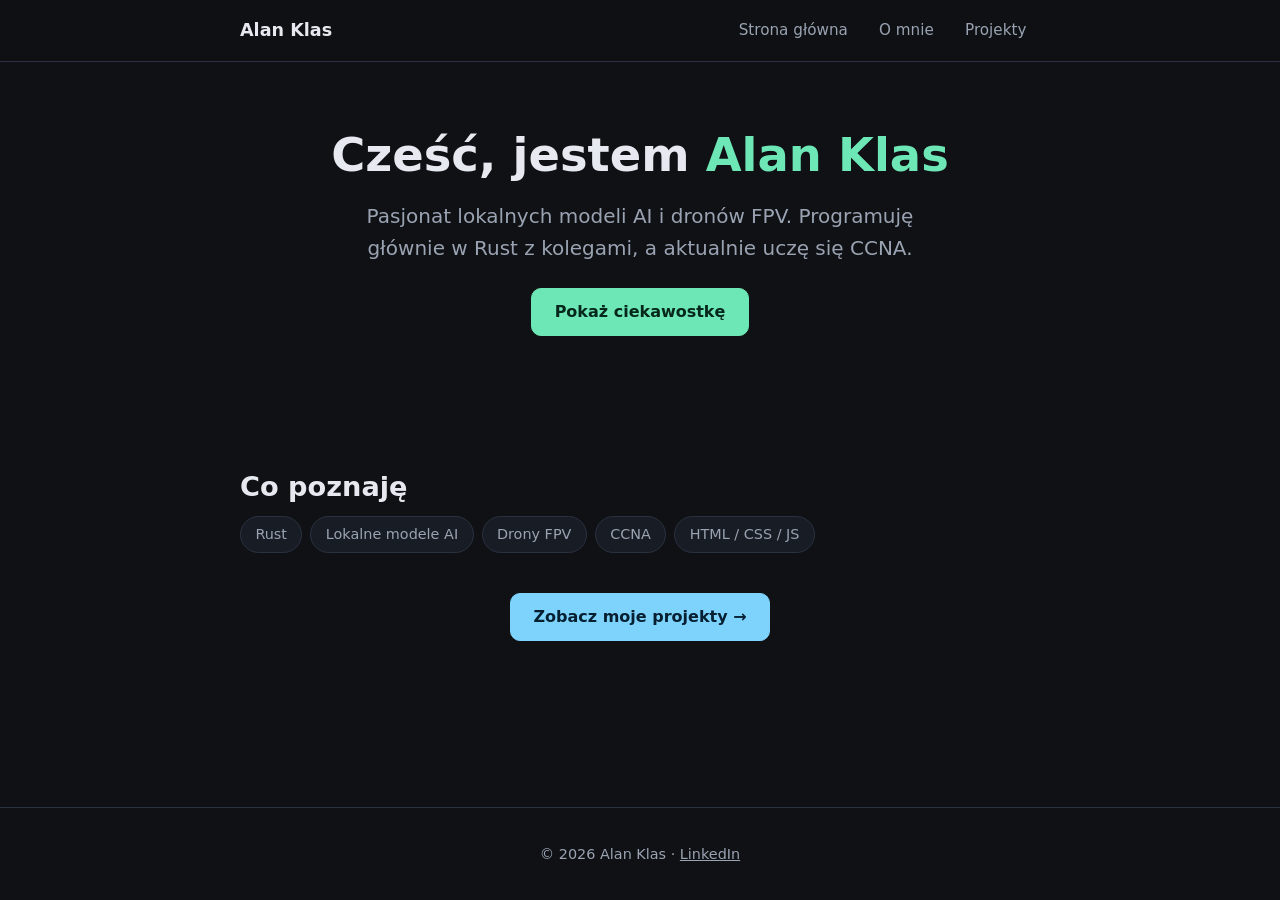
<file: index.html>
<!DOCTYPE html>
<html lang="pl">
<head>
<meta charset="UTF-8">
<meta name="viewport" content="width=device-width, initial-scale=1.0">
<title>Alan Klas — Strona główna</title>
<link rel="stylesheet" href="styles.css">
</head>
<body>
<header class="site-header">
  <nav class="nav">
    <a class="nav-brand" href="index.html">Alan Klas</a>
    <ul class="nav-links">
      <li><a href="index.html">Strona główna</a></li>
      <li><a href="about.html">O mnie</a></li>
      <li><a href="projects.html">Projekty</a></li>
    </ul>
  </nav>
</header>
<main>
  <section class="hero">
    <h1>Cześć, jestem <span class="accent">Alan Klas</span></h1>
    <p class="lead">Pasjonat lokalnych modeli AI i dronów FPV. Programuję głównie w Rust z kolegami, a aktualnie uczę się CCNA.</p>
    <button id="fact-btn" type="button">Pokaż ciekawostkę</button>
    <p id="fact-text" class="fact" aria-live="polite"></p>
  </section>
  <section class="section">
    <h2>Co poznaję</h2>
    <ul class="tags">
      <li>Rust</li>
      <li>Lokalne modele AI</li>
      <li>Drony FPV</li>
      <li>CCNA</li>
      <li>HTML / CSS / JS</li>
    </ul>
  </section>
  <section class="section cta">
    <a class="btn-primary" href="projects.html">Zobacz moje projekty →</a>
  </section>
</main>
<footer class="site-footer">
  <p>© 2026 Alan Klas · <a href="https://www.linkedin.com/in/alanklas/">LinkedIn</a></p>
</footer>
<script src="script.js"></script>
</body>
</html>
</file>
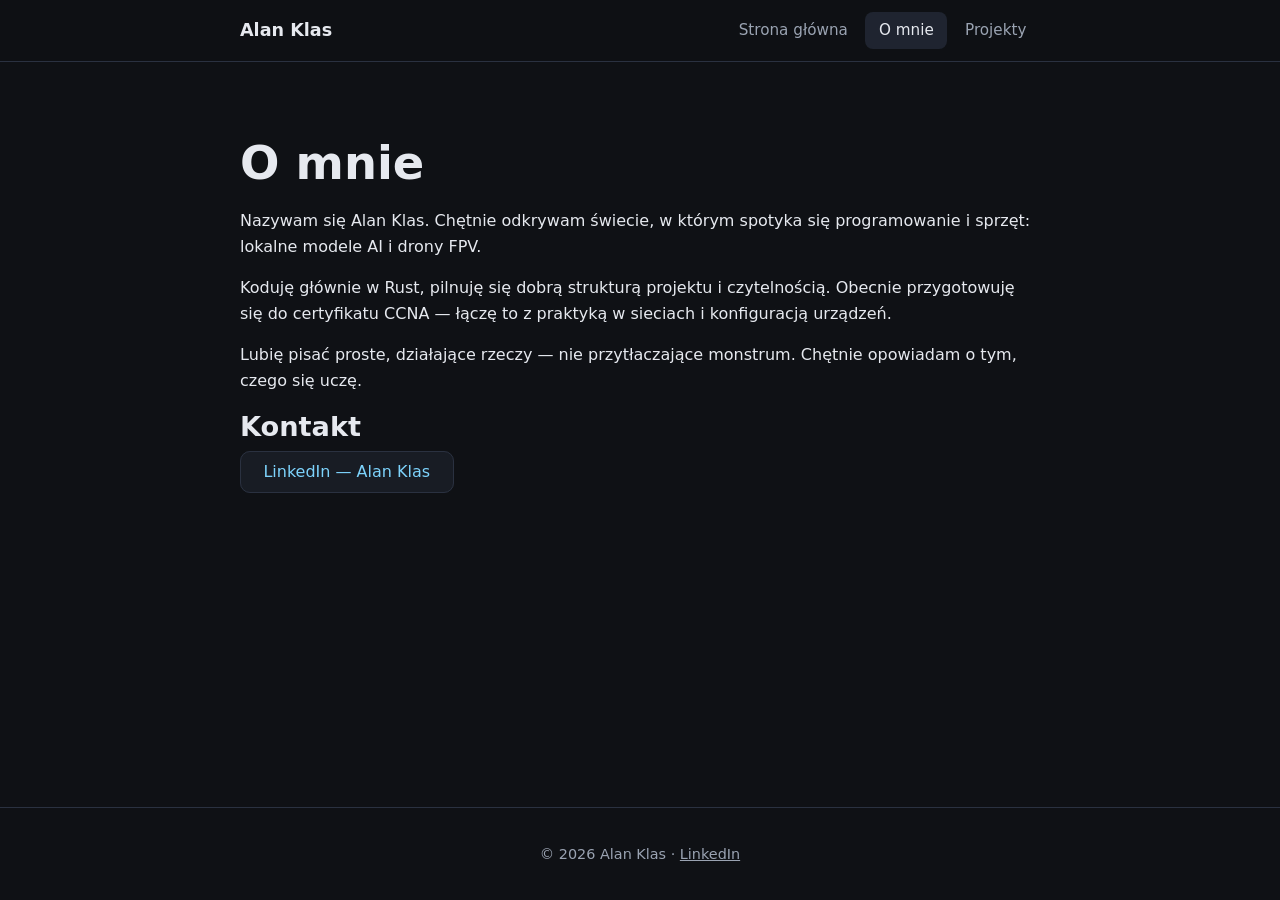
<file: about.html>
<!DOCTYPE html>
<html lang="pl">
<head>
<meta charset="UTF-8">
<meta name="viewport" content="width=device-width, initial-scale=1.0">
<title>Alan Klas — O mnie</title>
<link rel="stylesheet" href="styles.css">
</head>
<body>
<header class="site-header">
  <nav class="nav">
    <a class="nav-brand" href="index.html">Alan Klas</a>
    <ul class="nav-links">
      <li><a href="index.html">Strona główna</a></li>
      <li><a href="about.html" aria-current="page">O mnie</a></li>
      <li><a href="projects.html">Projekty</a></li>
    </ul>
  </nav>
</header>
<main>
  <section class="section">
    <h1>O mnie</h1>
    <p>Nazywam się Alan Klas. Chętnie odkrywam świecie, w którym spotyka się programowanie i sprzęt: lokalne modele AI i drony FPV.</p>
    <p>Koduję głównie w Rust, pilnuję się dobrą strukturą projektu i czytelnością. Obecnie przygotowuję się do certyfikatu CCNA — łączę to z praktyką w sieciach i konfiguracją urządzeń.</p>
    <p>Lubię pisać proste, działające rzeczy — nie przytłaczające monstrum. Chętnie opowiadam o tym, czego się uczę.</p>
    <h2>Kontakt</h2>
    <p><a class="link-btn" href="https://www.linkedin.com/in/alanklas/" rel="noopener" target="_blank">LinkedIn — Alan Klas</a></p>
  </section>
</main>
<footer class="site-footer">
  <p>© 2026 Alan Klas · <a href="https://www.linkedin.com/in/alanklas/">LinkedIn</a></p>
</footer>
</body>
</html>
</file>
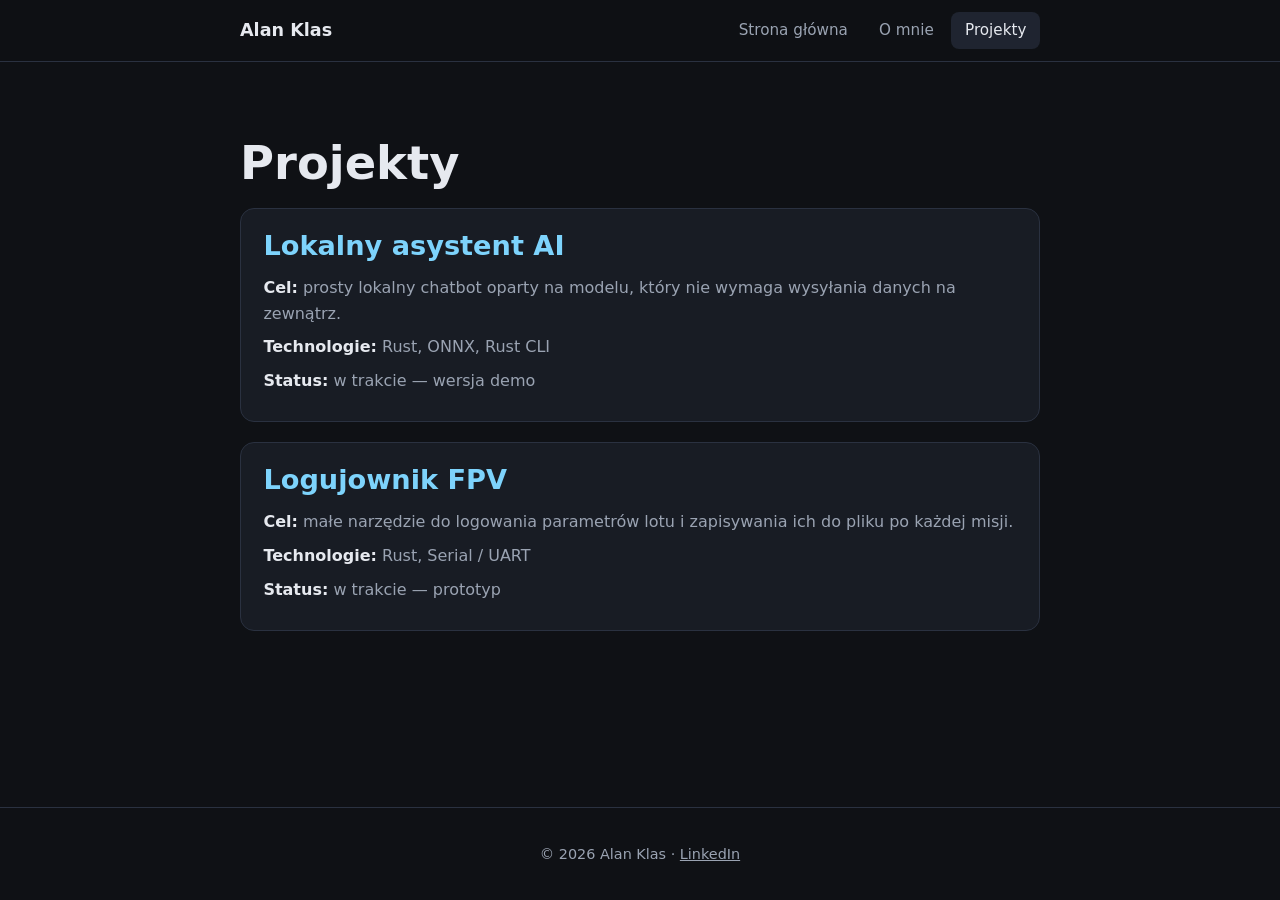
<file: projects.html>
<!DOCTYPE html>
<html lang="pl">
<head>
<meta charset="UTF-8">
<meta name="viewport" content="width=device-width, initial-scale=1.0">
<title>Alan Klas — Projekty</title>
<link rel="stylesheet" href="styles.css">
</head>
<body>
<header class="site-header">
  <nav class="nav">
    <a class="nav-brand" href="index.html">Alan Klas</a>
    <ul class="nav-links">
      <li><a href="index.html">Strona główna</a></li>
      <li><a href="about.html">O mnie</a></li>
      <li><a href="projects.html" aria-current="page">Projekty</a></li>
    </ul>
  </nav>
</header>
<main>
  <section class="section">
    <h1>Projekty</h1>
    <article class="project-card">
      <h2>Lokalny asystent AI</h2>
      <p><strong>Cel:</strong> prosty lokalny chatbot oparty na modelu, który nie wymaga wysyłania danych na zewnątrz.</p>
      <p><strong>Technologie:</strong> Rust, ONNX, Rust CLI</p>
      <p><strong>Status:</strong> w trakcie — wersja demo</p>
    </article>
    <article class="project-card">
      <h2>Logujownik FPV</h2>
      <p><strong>Cel:</strong> małe narzędzie do logowania parametrów lotu i zapisywania ich do pliku po każdej misji.</p>
      <p><strong>Technologie:</strong> Rust, Serial / UART</p>
      <p><strong>Status:</strong> w trakcie — prototyp</p>
    </article>
  </section>
</main>
<footer class="site-footer">
  <p>© 2026 Alan Klas · <a href="https://www.linkedin.com/in/alanklas/">LinkedIn</a></p>
</footer>
</body>
</html>
</file>
<file: styles.css>
*, *::before, *::after { box-sizing: border-box; }
:root {
  --bg: #0f1115;
  --surface: #181c24;
  --surface-2: #1f2430;
  --text: #e6e9ef;
  --muted: #9aa3b2;
  --accent: #6ee7b7;
  --accent-2: #7dd3fc;
  --border: #2a3140;
}
body {
  margin: 0;
  min-height: 100vh;
  display: flex;
  flex-direction: column;
  background: var(--bg);
  color: var(--text);
  font-family: system-ui, -apple-system, "Segoe UI", Roboto, sans-serif;
  line-height: 1.6;
}
main { flex: 1; width: 100%; max-width: 840px; margin: 0 auto; padding: 2rem 1.25rem; }
h1, h2 { line-height: 1.25; }
h1 { font-size: clamp(2rem, 6vw, 2.9rem); margin: 0 0 1rem; }
h2 { font-size: clamp(1.35rem, 3.5vw, 1.7rem); margin: 0 0 0.75rem; }
a { color: var(--accent-2); }
.accent { color: var(--accent); }
.accent-2 { color: var(--accent-2); }
.site-header {
  position: sticky; top: 0; z-index: 10;
  background: rgba(15, 17, 21, 0.85);
  backdrop-filter: blur(8px);
  border-bottom: 1px solid var(--border);
}
.nav {
  max-width: 840px; margin: 0 auto; padding: 0.75rem 1.25rem;
  display: flex; align-items: center; justify-content: space-between; gap: 1rem; flex-wrap: wrap;
}
.nav-brand { font-weight: 700; font-size: 1.1rem; color: var(--text); text-decoration: none; }
.nav-links { list-style: none; display: flex; gap: 0.25rem; margin: 0; padding: 0; flex-wrap: wrap; }
.nav-links a {
  display: inline-block; padding: 0.4rem 0.85rem; border-radius: 8px;
  color: var(--muted); text-decoration: none; font-size: 0.95rem;
}
.nav-links a:hover, .nav-links a:focus-visible, .nav-links a[aria-current="page"] {
  color: var(--text); background: var(--surface-2); outline: 2px solid transparent; outline-offset: 2px;
}
.nav-links a:focus-visible { outline-color: var(--accent); }
.hero { text-align: center; padding: 2rem 0; }
.lead { color: var(--muted); font-size: clamp(1.05rem, 2.5vw, 1.25rem); max-width: 560px; margin: 0 auto 1.5rem; }
.tags { list-style: none; display: flex; flex-wrap: wrap; gap: 0.5rem; padding: 0; margin: 0; }
.tags li { background: var(--surface); border: 1px solid var(--border); border-radius: 999px; padding: 0.35rem 0.9rem; color: var(--muted); font-size: 0.9rem; }
.section { margin: 2.5rem 0; }
.cta { text-align: center; }
button, .btn-primary, .link-btn {
  font: inherit; cursor: pointer; border-radius: 10px; padding: 0.65rem 1.4rem;
  border: 1px solid var(--border); text-decoration: none; transition: transform 0.1s ease, background 0.15s ease;
}
button:hover, .btn-primary:hover, .link-btn:hover { transform: translateY(-1px); }
button:focus-visible, .btn-primary:focus-visible, .link-btn:focus-visible { outline: 2px solid var(--accent); outline-offset: 2px; }
button { background: var(--accent); color: #06281c; font-weight: 600; border-color: var(--accent); }
button:hover { background: #7ef0c0; }
.btn-primary { display: inline-block; background: var(--accent-2); color: #062032; font-weight: 600; border-color: var(--accent-2); }
.link-btn { background: var(--surface); color: var(--accent-2); border-color: var(--border); }
.fact { color: var(--accent); min-height: 1.5em; margin-top: 1.25rem; font-size: 1.05rem; }
.project-card {
  background: var(--surface); border: 1px solid var(--border); border-radius: 14px;
  padding: 1.25rem 1.4rem; margin-bottom: 1.25rem;
}
.project-card h2 { color: var(--accent-2); }
.project-card p { margin: 0.5rem 0; color: var(--muted); }
.project-card strong { color: var(--text); }
.site-footer {
  border-top: 1px solid var(--border);
  padding: 1.25rem; text-align: center; color: var(--muted); font-size: 0.9rem;
}
.site-footer a { color: var(--muted); }
.site-footer a:hover { color: var(--accent-2); }
@media (max-width: 480px) {
  .nav { justify-content: center; text-align: center; }
  main { padding: 1.5rem 1rem; }
}
</file>
